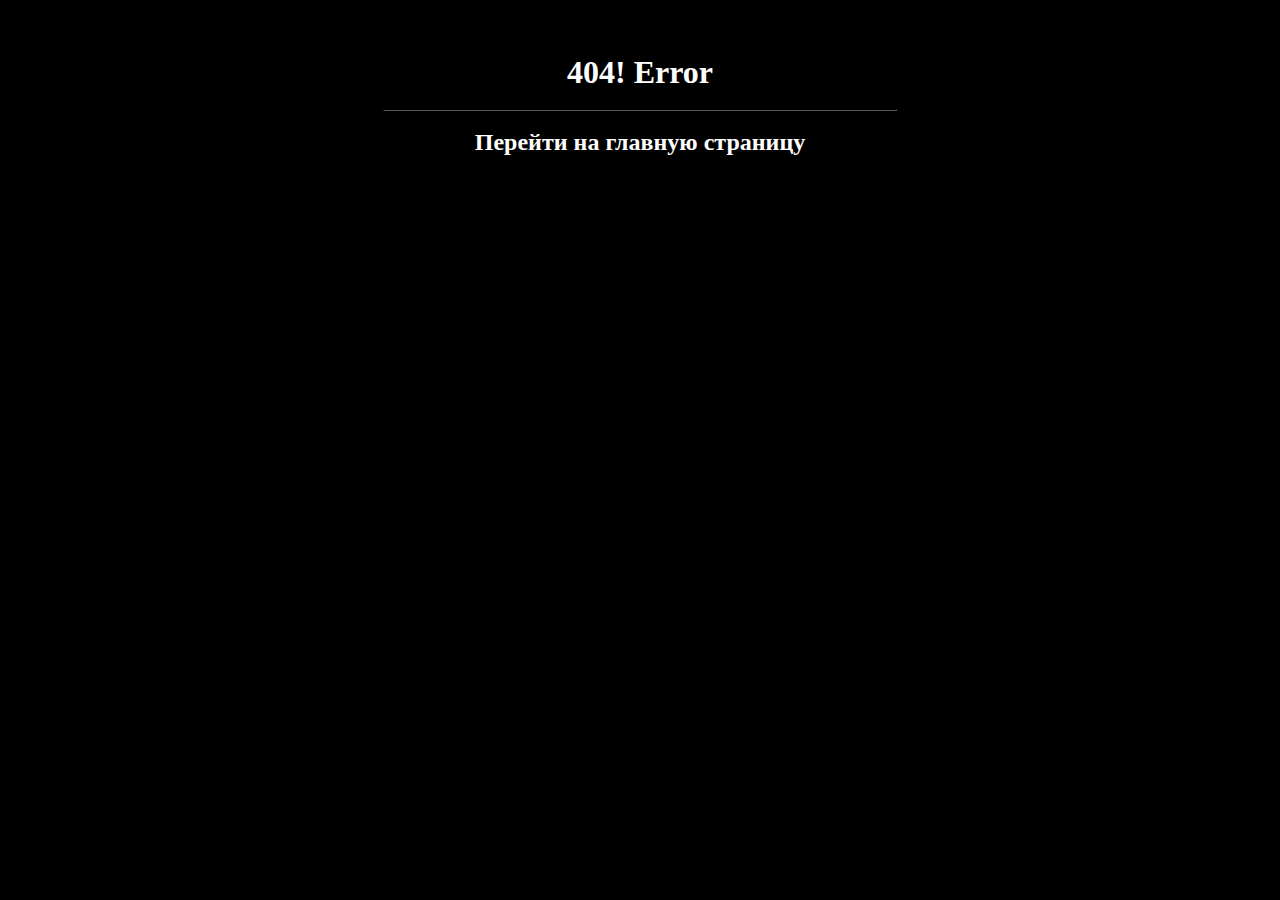
<file: Texts/Empty.html>
<!DOCTYPE HTML PUBLIC>
<html lang="ru">
    <head>
        <meta charset="utf-8">
        <meta name="viewport" content="width=device-width, initial-scale=1.0">
        <title>404</title>
        <link rel="stylesheet" type="text/css" href="../Style/Style.css">
    </head>
    <body weight="100%" height="100%">
        <center>
            <br>
            <br>
            <br>
            <h1>404! Error</h1>
            <br>
            <hr width="40%">
            <br>
            <h2>Перейти на главную страницу</h2>
        </center>
    </body>
</html>
</file>
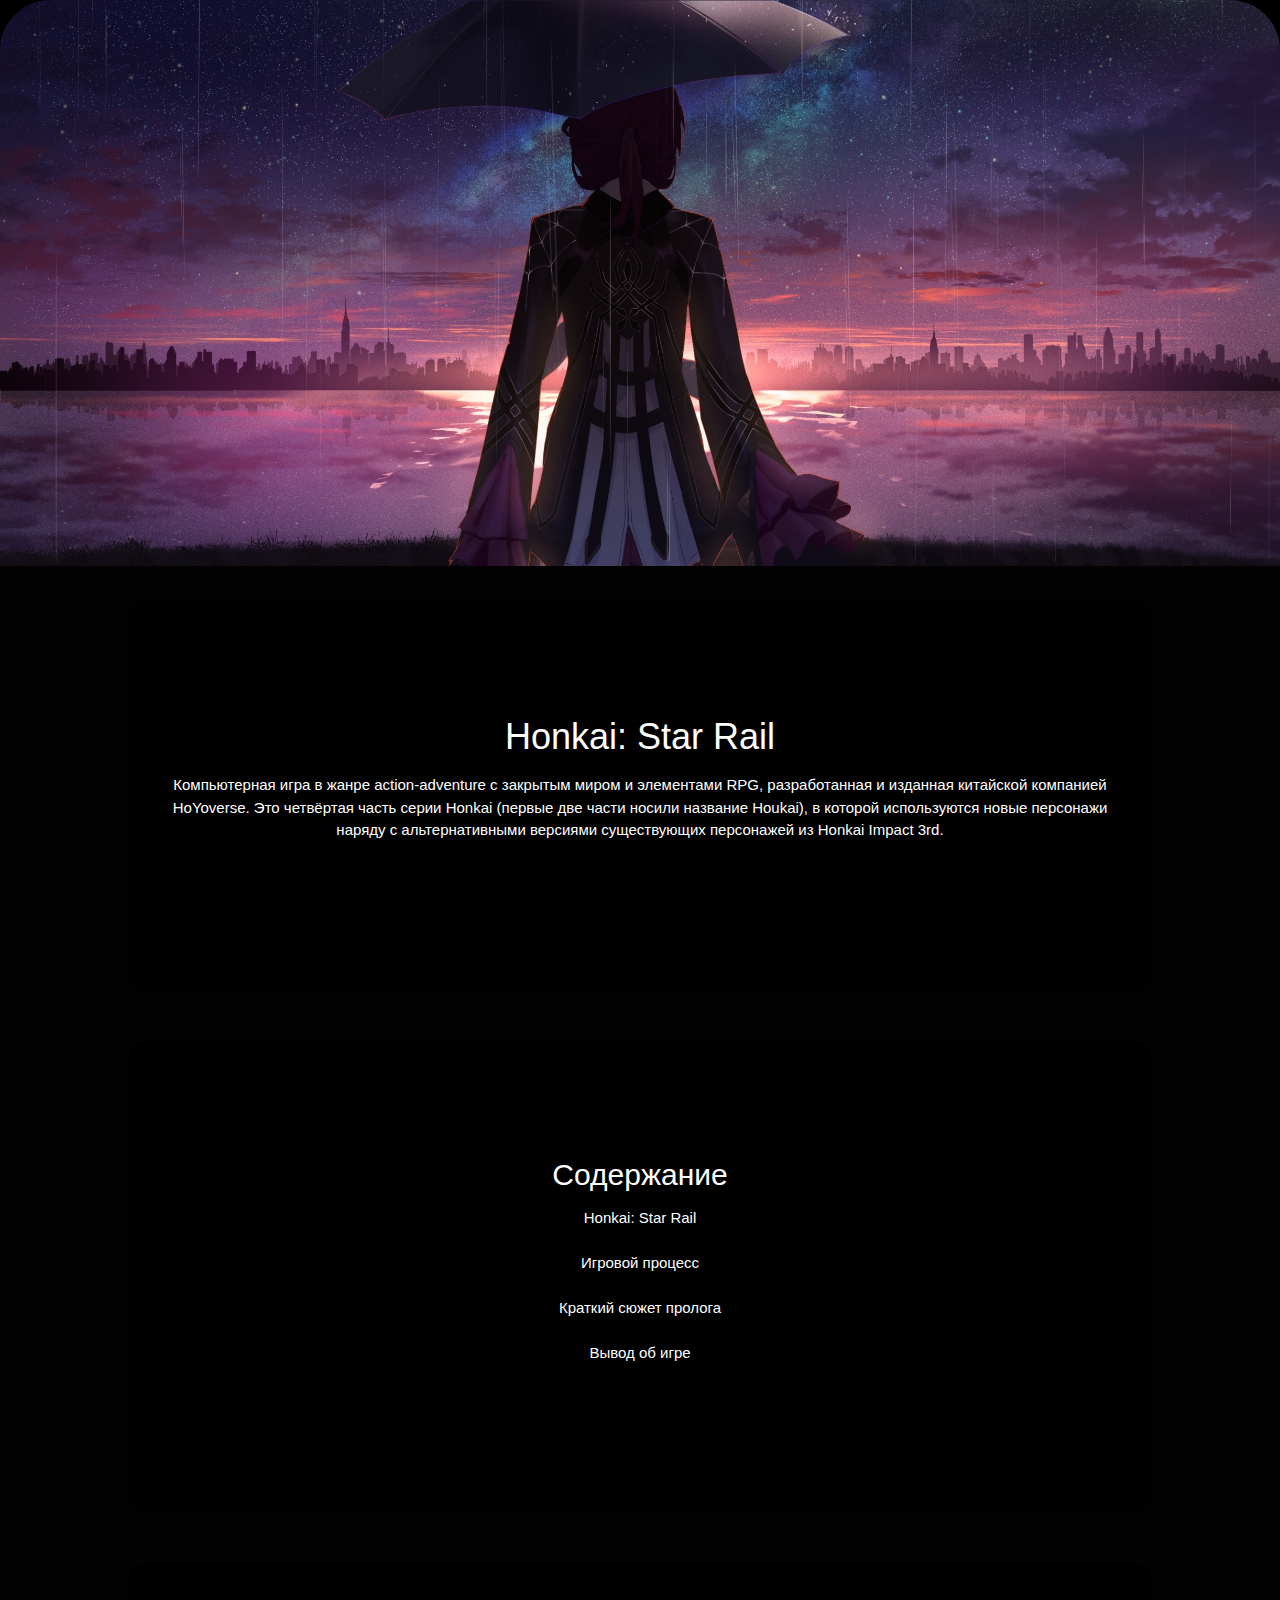
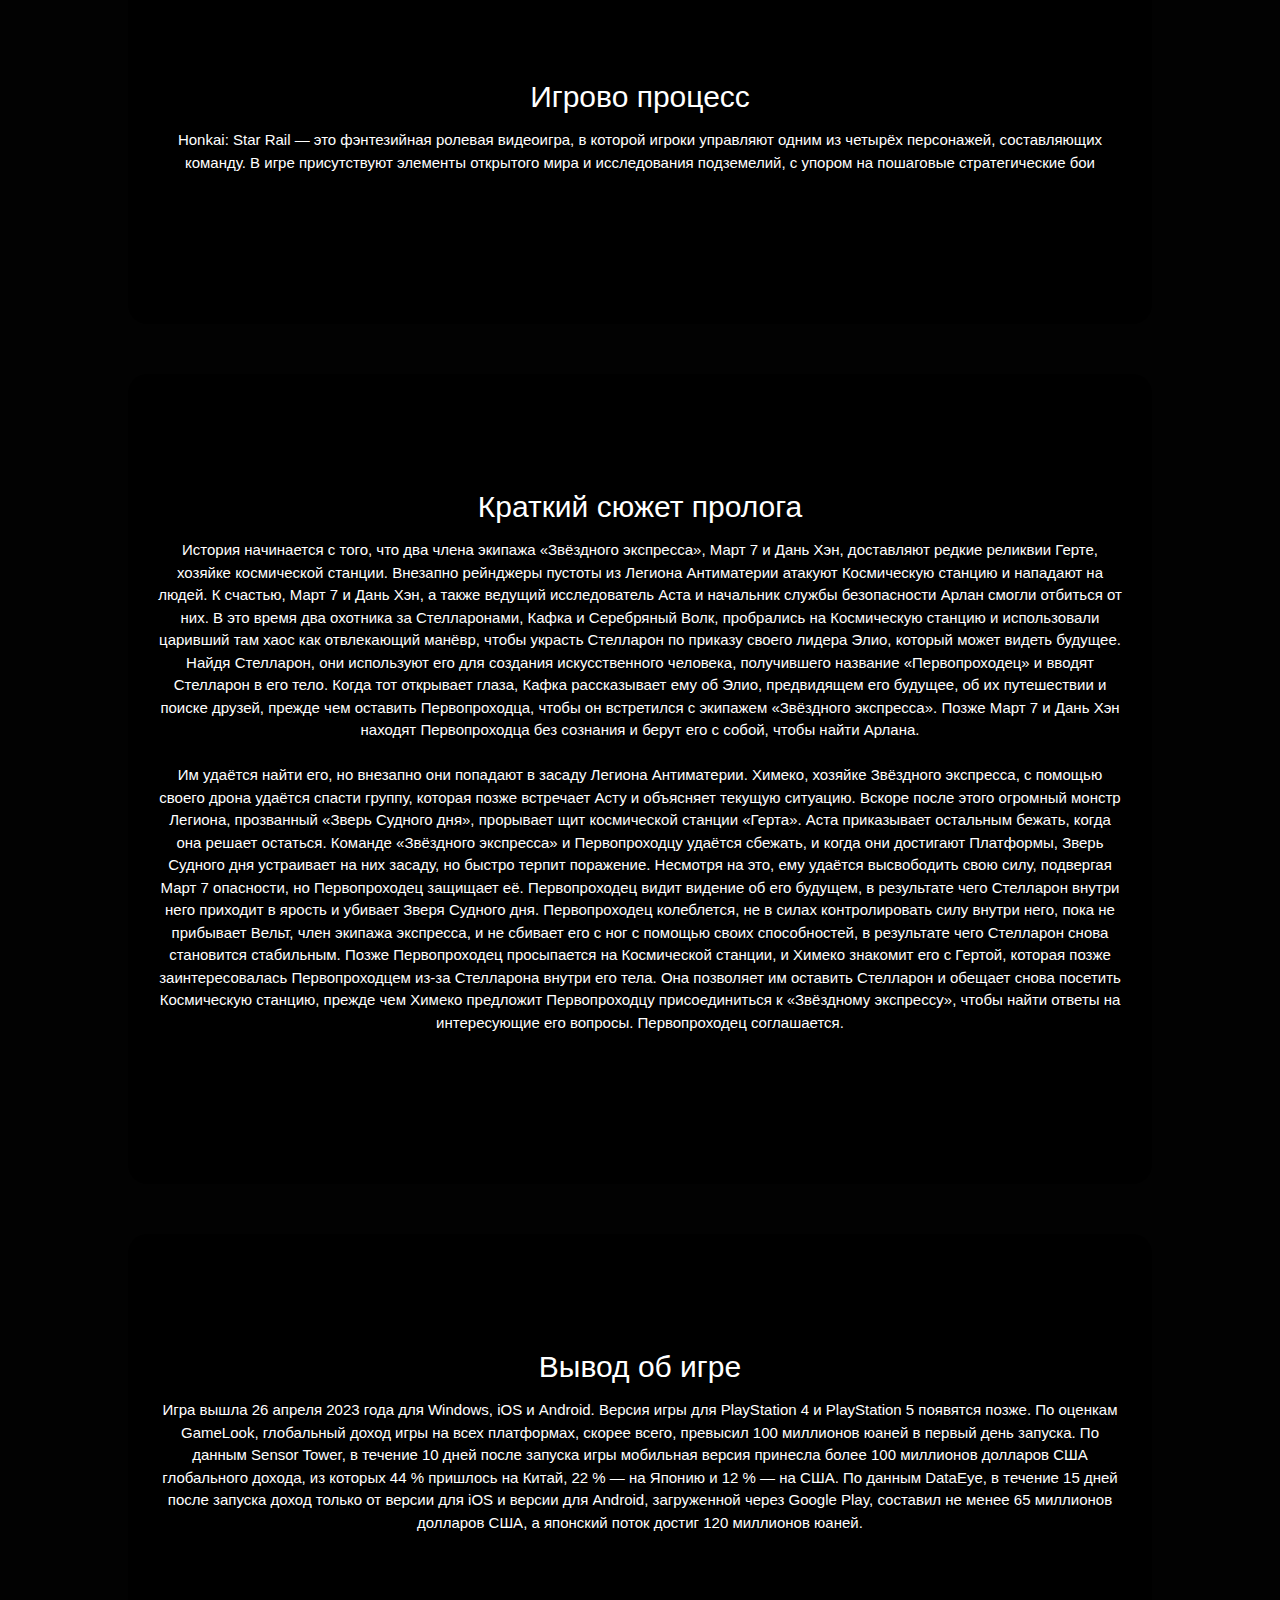
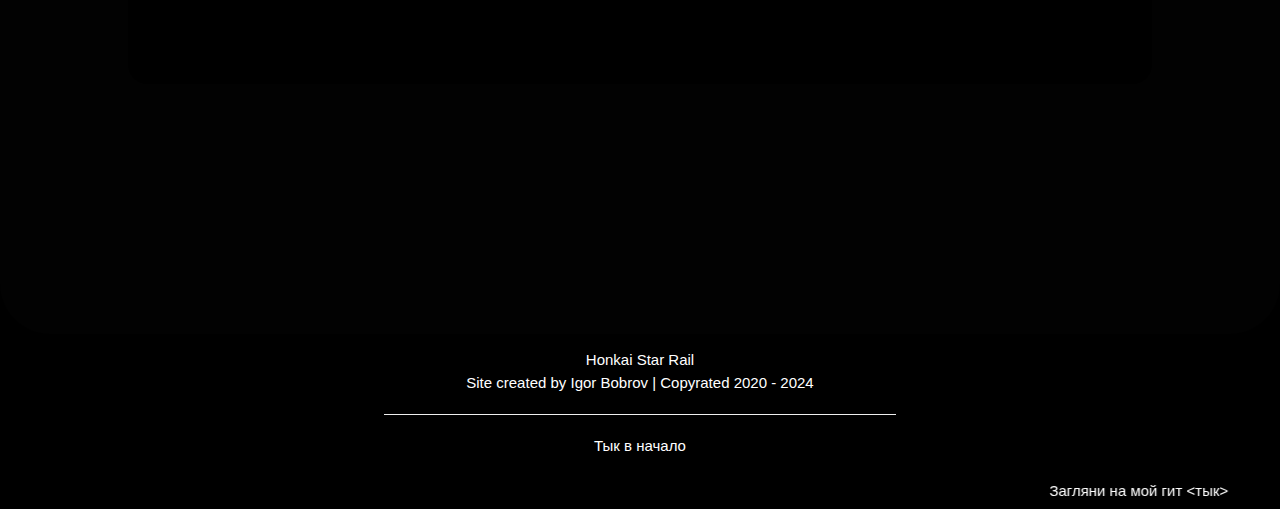
<file: Texts/Info.html>
<!DOCTYPE html>
<html lang="ru">
  <head>
    <meta charset="utf-8">
    <meta name="viewport" content="width=device-width, initial-scale=1.0">
    <title>honkai star rail</title>
    <link rel="stylesheet" href="https://www.w3schools.com/w3css/4/w3.css">
    <link rel="stylesheet" href="https://cdnjs.cloudflare.com/ajax/libs/font-awesome/4.7.0/css/font-awesome.min.css">
    <link rel="stylesheet" type="text/css" href="../Style/Style.css">
  </head>
  <body>
    <a name="start">
    <main class="main-back">
      <div class="container">
        <div class="containerin">
          <h1>Honkai: Star Rail</h1>
          <p>Компьютерная игра в жанре action-adventure с закрытым миром и элементами RPG, разработанная и изданная китайской компанией HoYoverse. Это четвёртая часть серии Honkai (первые две части носили название Houkai), в которой используются новые персонажи наряду с альтернативными версиями существующих персонажей из Honkai Impact 3rd.</p>
        </div>
        <div class="containerin info-page">
          <h2>Содержание</h2>
          <ul type="none">
            <a href="#start"><li>Honkai: Star Rail</li></a>
            <br>
            <a href="#gp"><li>Игровой процесс</li></a>
            <br>
            <a href="#lor"><li>Краткий сюжет пролога</li></a>
            <br>
            <a href="#end"><li>Вывод об игре</li></a>
          </ul>
        </div>
        <div class="containerin">
          <h2><a name="gp">Игрово процесс</h2>
          <p>Honkai: Star Rail — это фэнтезийная ролевая видеоигра, в которой игроки управляют одним из четырёх персонажей, составляющих команду. В игре присутствуют элементы открытого мира и исследования подземелий, с упором на пошаговые стратегические бои</p>
        </div>
        <div class="containerin">
          <h2><a name="lor">
          Краткий сюжет пролога
          </h2>
          <p>
          История начинается с того, что два члена экипажа «Звёздного экспресса», Март 7 и Дань Хэн, доставляют редкие реликвии Герте, хозяйке космической станции. Внезапно рейнджеры пустоты из Легиона Антиматерии атакуют Космическую станцию и нападают на людей. К счастью, Март 7 и Дань Хэн, а также ведущий исследователь Аста и начальник службы безопасности Арлан смогли отбиться от них.

В это время два охотника за Стелларонами, Кафка и Серебряный Волк, пробрались на Космическую станцию и использовали царивший там хаос как отвлекающий манёвр, чтобы украсть Стелларон по приказу своего лидера Элио, который может видеть будущее. Найдя Стелларон, они используют его для создания искусственного человека, получившего название «Первопроходец» и вводят Стелларон в его тело. Когда тот открывает глаза, Кафка рассказывает ему об Элио, предвидящем его будущее, об их путешествии и поиске друзей, прежде чем оставить Первопроходца, чтобы он встретился с экипажем «Звёздного экспресса».

Позже Март 7 и Дань Хэн находят Первопроходца без сознания и берут его с собой, чтобы найти Арлана. 
            
            </p>
            <br>
            <p>
          <blockquote>
          Им удаётся найти его, но внезапно они попадают в засаду Легиона Антиматерии. Химеко, хозяйке Звёздного экспресса, с помощью своего дрона удаётся спасти группу, которая позже встречает Асту и объясняет текущую ситуацию. Вскоре после этого огромный монстр Легиона, прозванный «Зверь Судного дня», прорывает щит космической станции «Герта». Аста приказывает остальным бежать, когда она решает остаться.

          Команде «Звёздного экспресса» и Первопроходцу удаётся сбежать, и когда они достигают Платформы, Зверь Судного дня устраивает на них засаду, но быстро терпит поражение. Несмотря на это, ему удаётся высвободить свою силу, подвергая Март 7 опасности, но Первопроходец защищает её. Первопроходец видит видение об его будущем, в результате чего Стелларон внутри него приходит в ярость и убивает Зверя Судного дня. Первопроходец колеблется, не в силах контролировать силу внутри него, пока не прибывает Вельт, член экипажа экспресса, и не сбивает его с ног с помощью своих способностей, в результате чего Стелларон снова становится стабильным.

          Позже Первопроходец просыпается на Космической станции, и Химеко знакомит его с Гертой, которая позже заинтересовалась Первопроходцем из-за Стелларона внутри его тела. Она позволяет им оставить Стелларон и обещает снова посетить Космическую станцию, прежде чем Химеко предложит Первопроходцу присоединиться к «Звёздному экспрессу», чтобы найти ответы на интересующие его вопросы. Первопроходец соглашается.
          </blockquote>
        </p>
        </div>
        <div class="containerin">
          <h2><a name="end">Вывод об игре</h2>
          <p>
            Игра вышла 26 апреля 2023 года для Windows, iOS и Android. Версия игры для PlayStation 4 и PlayStation 5 появятся позже. По оценкам GameLook, глобальный доход игры на всех платформах, скорее всего, превысил 100 миллионов юаней в первый день запуска. По данным Sensor Tower, в течение 10 дней после запуска игры мобильная версия принесла более 100 миллионов долларов США глобального дохода, из которых 44 % пришлось на Китай, 22 % — на Японию и 12 % — на США. По данным DataEye, в течение 15 дней после запуска доход только от версии для iOS и версии для Android, загруженной через Google Play, составил не менее 65 миллионов долларов США, а японский поток достиг 120 миллионов юаней.
          </p>
        </div>
        <!--<div class="containerin2">
          <h2>Скрины из игры:</h2>
        </div>
        <div class="fotos">
          
        </div>-->
      </div>
    </main>
    <footer>
      <center>
        <div class="foot">Honkai Star Rail</div>
        <span>Site created by Igor Bobrov | Copyrated 2020 - 2024</span>
        <hr width="40%">
        <span><a href="#start">Тык в начало</a></span>
        <br>
        <br>
        <marquee behavior="alternate" direction="left"><a href="https://github.com/igor-bobrov" target="_blank">Загляни на мой гит <тык></a></marquee>
      </center>
    </footer>
    <!-- сюда можно подключить jquery <script src="scripts/app.js" defer></script> -->
  </body>
</html>
</file>
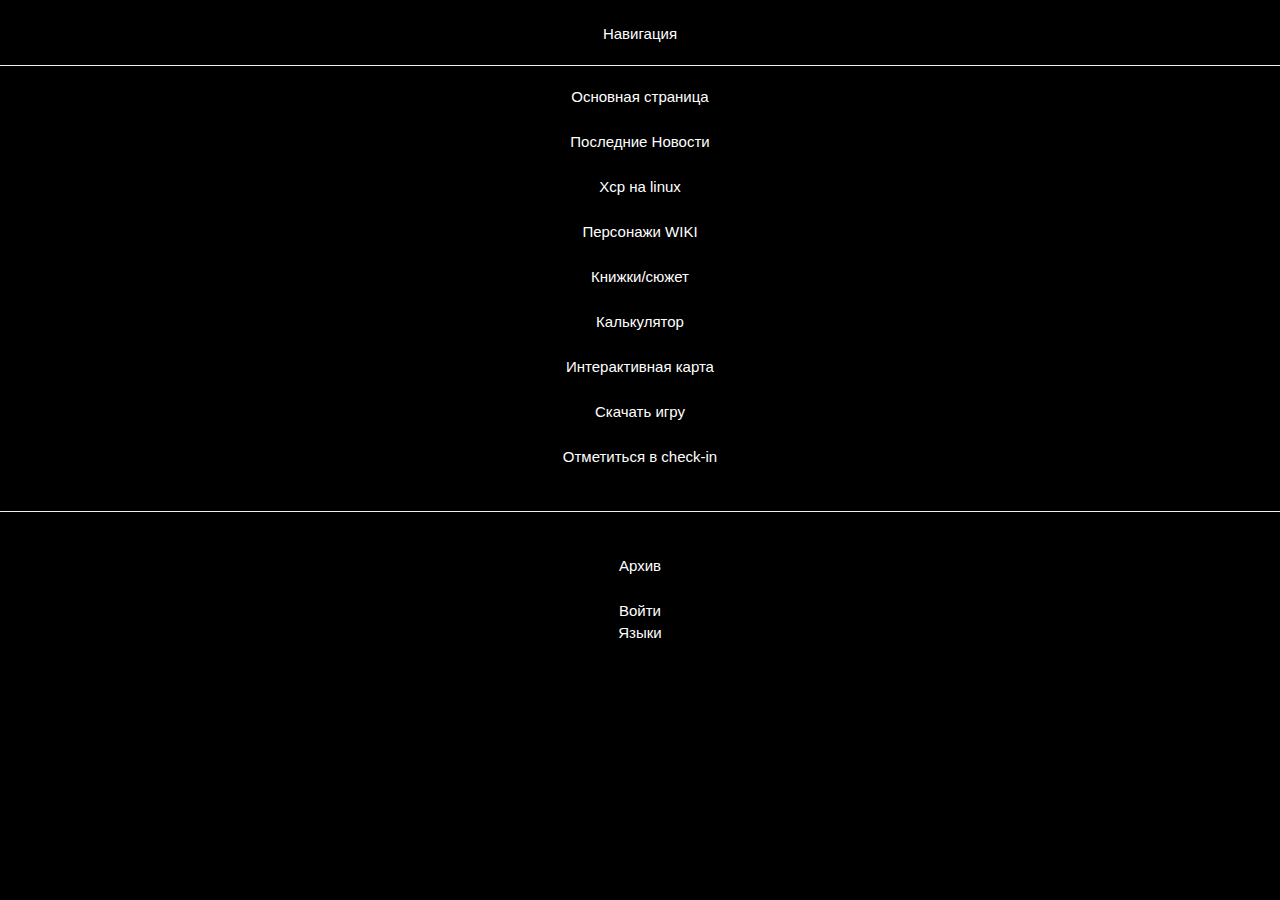
<file: Texts/Menu.html>
<!DOCTYPE html>
<html lang="ru">
    <head>
        <meta charset="utf-8">
        <meta name="viewport" content="width=device-width, initial-scale=1.0">
        <title></title>
        <link rel="stylesheet" type="text/css" href="../Style/Style.css">
        <link rel="stylesheet" href="https://www.w3schools.com/w3css/4/w3.css">
        <link rel="stylesheet" href="https://cdnjs.cloudflare.com/ajax/libs/font-awesome/4.7.0/css/font-awesome.min.css">
    </head>
    <body id="MenuBody">
        <table width="20%">
            <tr>
                <center>
                    <br>
                        <p>Навигация</p>
                    <hr>
                </center>
                <center>
                    <UL type="none"><!--type="none"-->
                    <li>
                        <a href="Info.html" target="MainFrame" >Основная страница </a>
                    </li>
                    <br>
                    <li>
                        <a href=".html" target="MainFrame">Последние Новости</a>
                    </li>
                    <br>
                    <li>
                        <a href=".html" target="MainFrame"> Хср на linux</a>
                    </li>
                    <br>
                    <li>
                        <a href="Heros.html" target="MainFrame"> Персонажи WIKI </a>
                    </li>
                    <br>
                    <li>
                        <a href="" target="MainFrame"> Книжки/сюжет </a>
                    </li>
                    <br>
                    <li>
                        <a href="CalcHonkai.html" target="MainFrame"> Калькулятор </a>
                    </li>
                    <br>
                    <li>
                        <a href="https://star-rail-map.appsample.com/" target="MainFrame"> Интерактивная карта </a>
                    </li>
                    <br>
                    <li>
                        <a href="https://hsr.hoyoverse.com/ru-ru/" target="MainFrame"> Скачать игру </a>
                    </li>
                    <br>
                    <li>
                        <a href="https://act.hoyolab.com/bbs/event/signin/hkrpg/index.html?act_id=e202303301540311&hyl_auth_required=true&hyl_presentation_style=fullscreen&utm_source=hoyolab&utm_medium=tools&utm_campaign=checkin&utm_id=6&lang=ru-ru&bbs_theme=dark&bbs_theme_device=1"
                        target="MainFrame"> Отметиться в check-in </a>
                    </li>
                    <br>
                </UL></center>
            </tr>
            <hr>
            <tr>
                <center>
                    <br>
                <UL type="none">
                    <li>
                        <a href="Archive.html" target="MainFrame"> Архив </a>
                    </li>
                    <br>
                    <li>
                        <a href="SignIn.html" target="MainFrame"> Войти </a>
                    </li>
                    <li>
                        <p>Языки</p>
                    </li>
                </UL>
                </center>
            </tr>
        </table>
    </body>
</html>
</file>
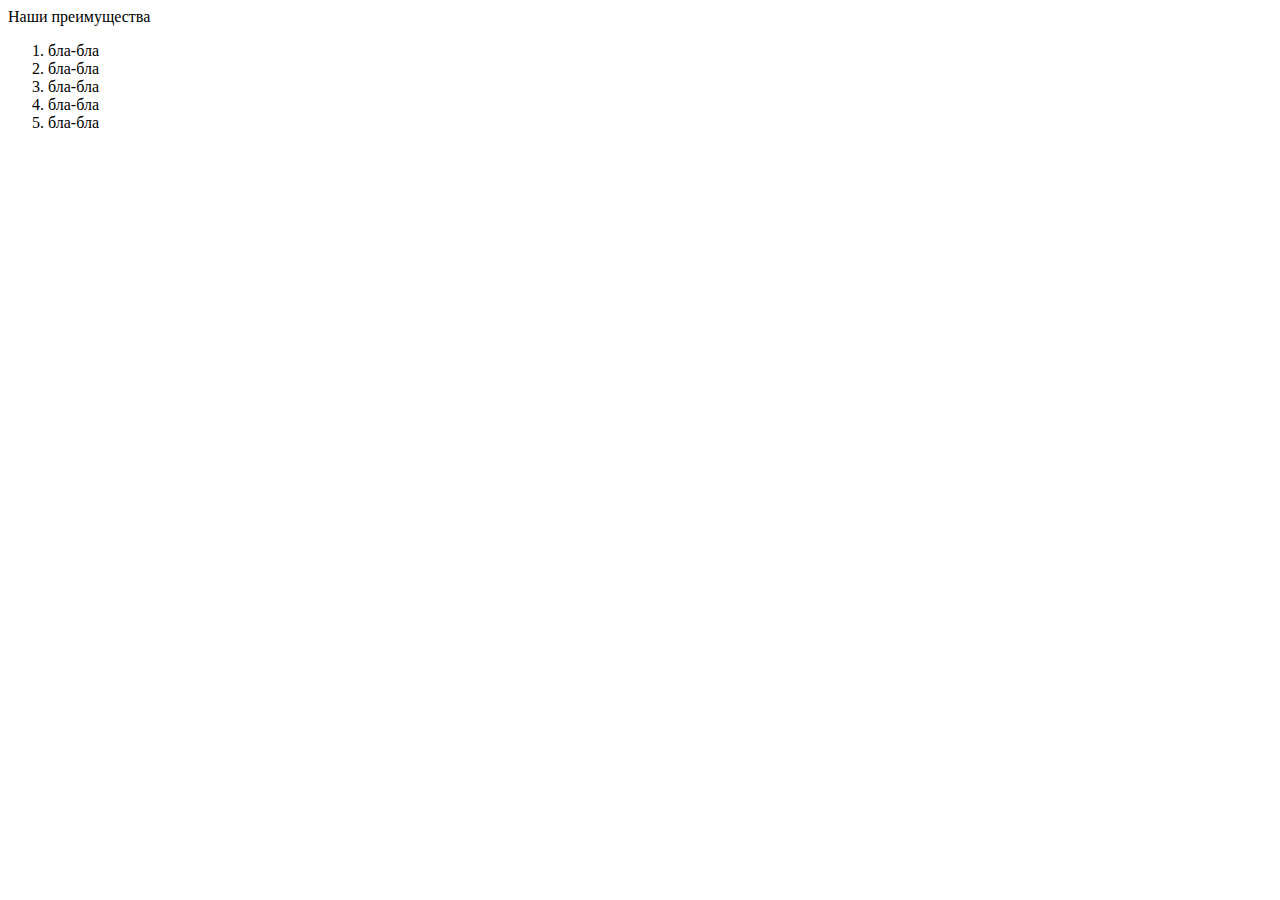
<file: VisitPage/AboutUs.html>
<!DOCTYPE HTML PUBLIC>
<html lang="ru">
    <head>
        <meta charset="utf-8">
        <meta name="viewport" content="width=device-width, initial-scale=1.0">
    </head>
    <body>
        <footer>
            <p>Наши преимущества</p>
            <ol>
                <li>бла-бла</li>
                <li>бла-бла</li>
                <li>бла-бла</li>
                <li>бла-бла</li>
                <li>бла-бла</li>
            </ol>
        </footer>
    </body>
</html>
</file>
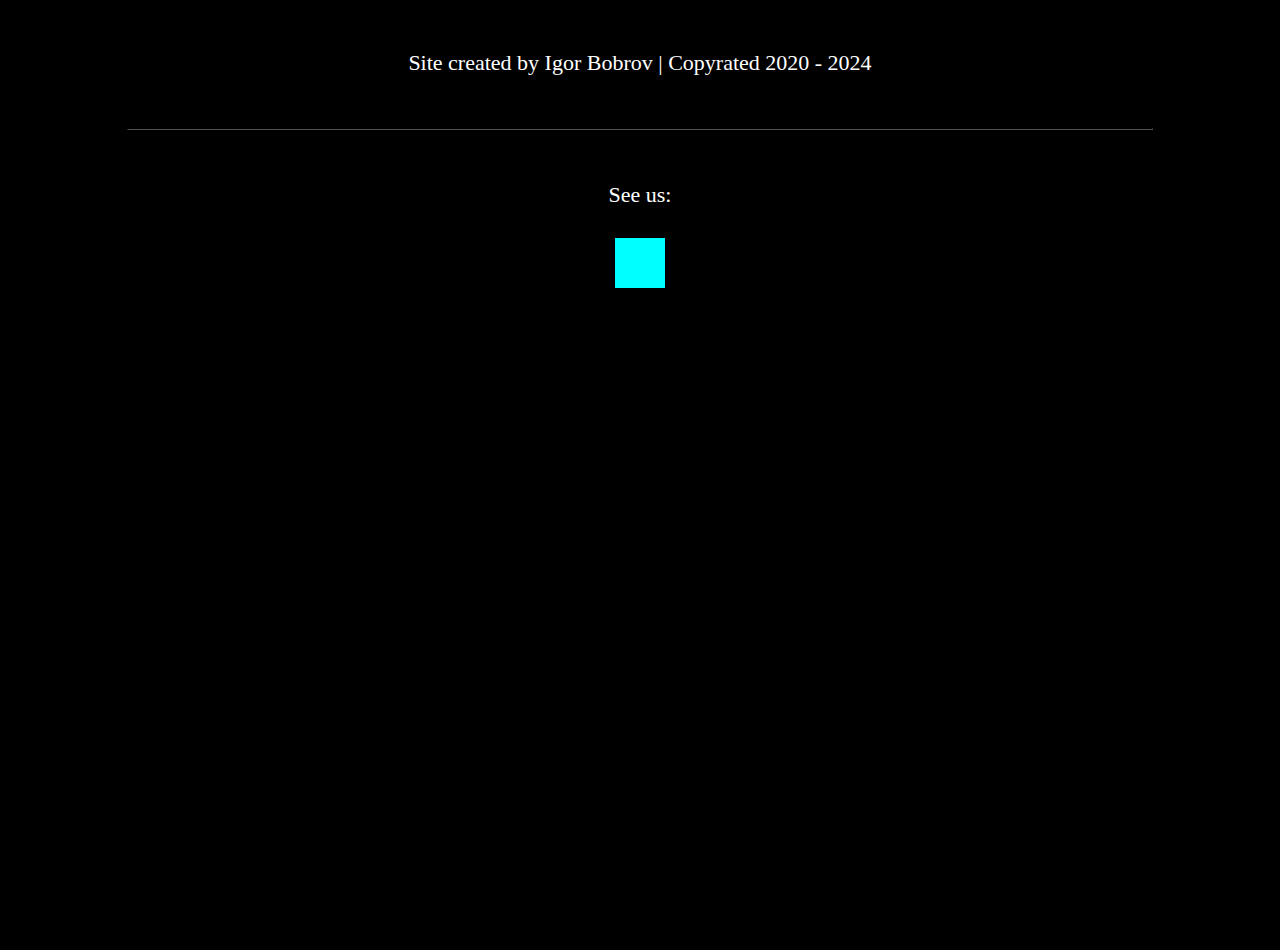
<file: VisitPage/Contacts.html>
<!DOCTYPE HTML PUBLIC>
<html lang="ru">
    <head>
        <meta charset="utf-8">
        <meta name="viewport" content="width=device-width, initial-scale=1.0">
        <title></title>
        <link rel="stylesheet" type="text/css" href="../Style/VisitStyle.css">
    </head>
    <body>
        <footer>
            <center>
                <p>Site created by Igor Bobrov   |   Copyrated 2020 - 2024</p>
                <br>
                <br>
                <hr width="80%" >
                <br>
                <br>
                <p>See us:</p>
                <div class="fotos"><!--иконки с рефералками-->
                    <div id="steam"></div>
                </div>
            </center>
        </footer>
    </body>
</html>
</file>
<file: Style/Style.css>
*{
    margin: 0;
    padding: 0;
    border-color: #020202;
    color: white;
    text-decoration: none;
}
.cont {
  margin: 10 0 0 0;
}
.game-ico{
  background-image: url("../Img/starrail.jpg");
  height: 35px;
  width: 35px;
  border-radius: 10px;
  background-size: 100%;
}
.main-back {
    min-height: 1000px;
    text-align: center;
    background-attachment: fixed;
    background-repeat: no-repeat;
    background-size: 100%;
    background-image: url("../Img/BackMain.jpg");
    background-color: #020202;
    border-radius: 50px;
    padding-top: 600px;
    display: flex;
    align-items: center;
}
footer {
    padding-top: 15px;
    text-align: center;
    
    background-color: black;
    height: 150px;
    color: white;
}
.foot{
    width: 100%;
}
.container{
  text-align: center;
  width: 100%;
  margin-bottom: 200px;
  color: white;
}
.containerin{
  text-align: center;
  width: 80%;
  background-color: black;
  border-radius: 20px;
  margin-left: 10%;
  padding: 100px 30px 150px 30px;
  margin-bottom: 50px;
  color: white;
}
.containerin2{
  text-align: center;
  width: 80%;
  background-color: black;
  border-radius: 20px;
  margin-left: 10%;
  padding: 50px 30px 50px 30px;
  margin-bottom: 50px;
  color: white;
}
body{
  background-color: black;
}
</file>
<file: Style/VisitStyle.css>
*{
    margin: 0;
    padding: 0;
    border-color: black;
    color: white;
    text-decoration: none;
}
footer{
    background-color: black;
    width: 100%;
    height: 100%;
    padding-top: 50px;
    font-size: 22px;
}
.fotos{
    width: 100%;
    margin-top: 30px;

}
#steam{
    height: 50px;
    background-color: aqua;
    width: 50px;
}
</file>
